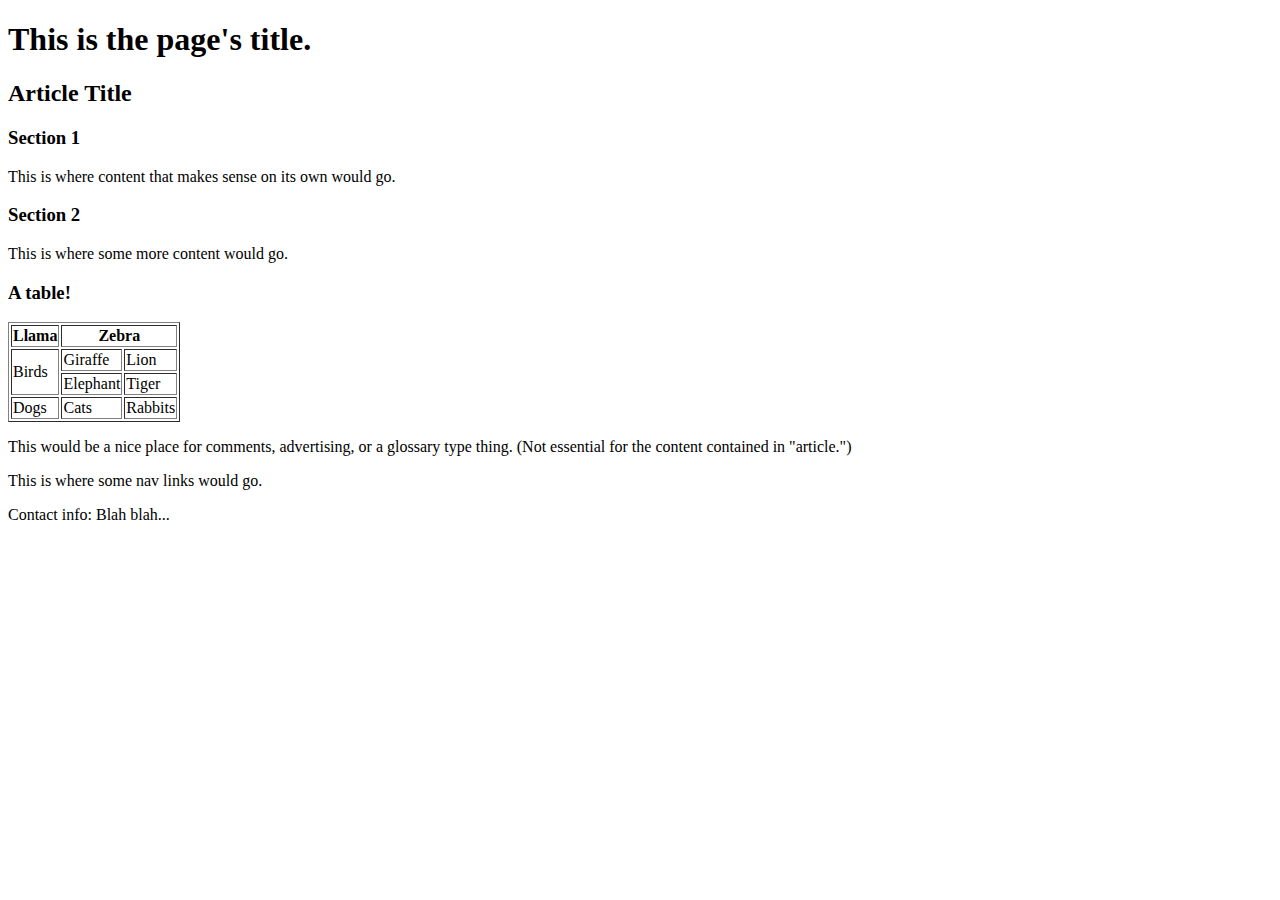
<file: html/gps/index.html>
<!DOCTYPE html>
<html>
<head>
  <meta charset="UTF-8">
  <title></title>
</head>

<body>
<main>
<header>
  <h1>This is the page's title.</h1>
</header>

<article>
  <h2>Article Title</h2>
  <section>
    <h3>Section 1</h3>
    <p>This is where content that makes sense on its own would go.</p>
  </section>
  <section>
    <h3>Section 2</h3>
    <p>This is where some more content would go.</p>
  </section>
  <section>
    <h3>A table!</h3>
      <table border="1">
        <tr>
          <th>Llama</th>
          <th colspan="2">Zebra</th>
        </tr>
        <tr>
          <td rowspan="2">Birds</td>
          <td>Giraffe</td>
          <td>Lion</td>
        <tr>
          <td>Elephant</td>
          <td>Tiger</td>
        </tr>

        <tr>
          <td>Dogs</td>
          <td>Cats</td>
          <td>Rabbits</td>
        </tr>
      </table>
  </section>
</article>

<aside>
  <p>This would be a nice place for comments, advertising, or a glossary type thing. (Not essential for the content contained in "article.")</p>
</aside>
</main>

<nav>
  <p>This is where some nav links would go.</p>
</nav>

<footer>
  <p>Contact info: Blah blah...</p>
</footer>

</body>
</html>
</file>
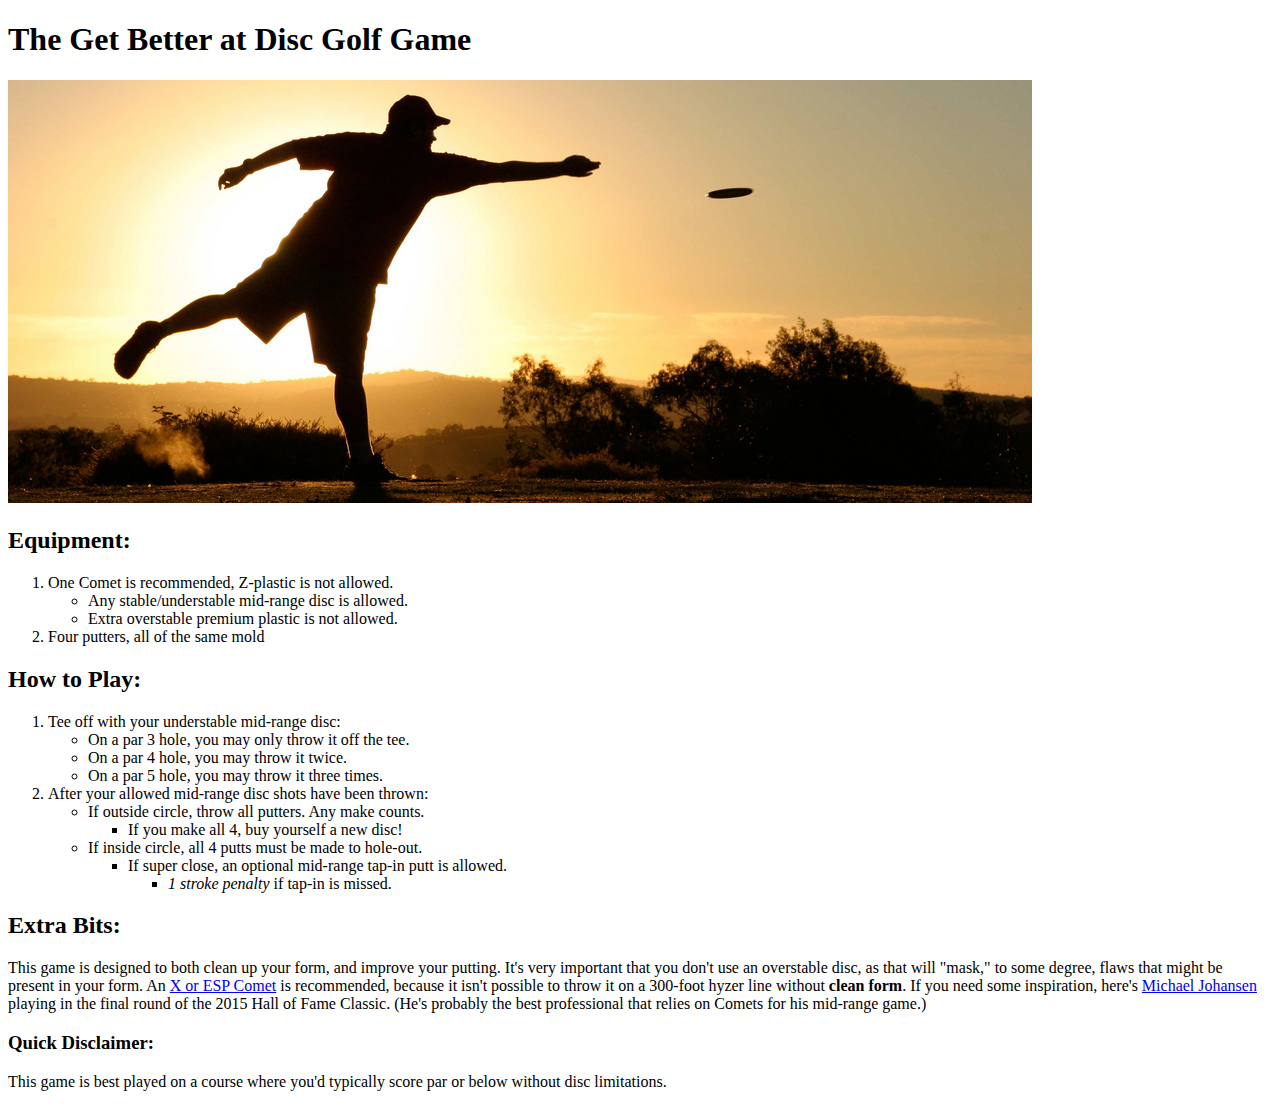
<file: html/web_basics/index.html>
<!DOCTYPE html>
<html>

<head>
  <title>The Get Better at Disc Golf Game</title>
</head>

<body>
  <h1>The Get Better at Disc Golf Game</h1>

  <img src="disc_golf1.jpg">

  <h2>Equipment:</h2>
    <ol>
      <li>One Comet is recommended, Z-plastic is not allowed.</li>
        <ul>
          <li>Any stable/understable mid-range disc is allowed.</li>
          <li>Extra overstable premium plastic is not allowed.</li>
        </ul>
      <li>Four putters, all of the same mold</li>
    </ol>

  <h2>How to Play:</h2>
    <ol>
      <li>Tee off with your understable mid-range disc:</li>
        <ul>
          <li>On a par 3 hole, you may only throw it off the tee.</li>
          <li>On a par 4 hole, you may throw it twice.</li>
          <li>On a par 5 hole, you may throw it three times.</li>
        </ul>
      <li>After your allowed mid-range disc shots have been thrown:</li>
        <ul>
          <li>If outside circle, throw all putters. Any make counts.</li>
            <ul>
              <li>If you make all 4, buy yourself a new disc!</li>
            </ul>
          <li>If inside circle, all 4 putts must be made to hole-out.</li>
            <ul>
              <li>If super close, an optional mid-range tap-in putt is allowed.</li>
                <ul>
                  <li><em>1 stroke penalty</em> if tap-in is missed.</li>
                </ul>
            </ul>
        </ul>
    </ol>

    <h2>Extra Bits:</h2>
    <p>This game is designed to both clean up your form, and improve your putting. It's very important that you don't use an overstable disc, as that will "mask," to some degree, flaws that might be present in your form. An <a href="https://infinitediscs.com/Discraft-Comet">X or ESP Comet</a> is recommended, because it isn't possible to throw it on a 300-foot hyzer line without <strong>clean form</strong>. If you need some inspiration, here's <a href="https://youtu.be/bP6F62H35sg"> Michael Johansen</a> playing in the final round of the 2015 Hall of Fame Classic. (He's probably the best professional that relies on Comets for his mid-range game.)</p>

    <h3>Quick Disclaimer:</h3>
    <p>This game is best played on a course where you'd typically score par or below without disc limitations.</p>

</body>

</html>
</file>
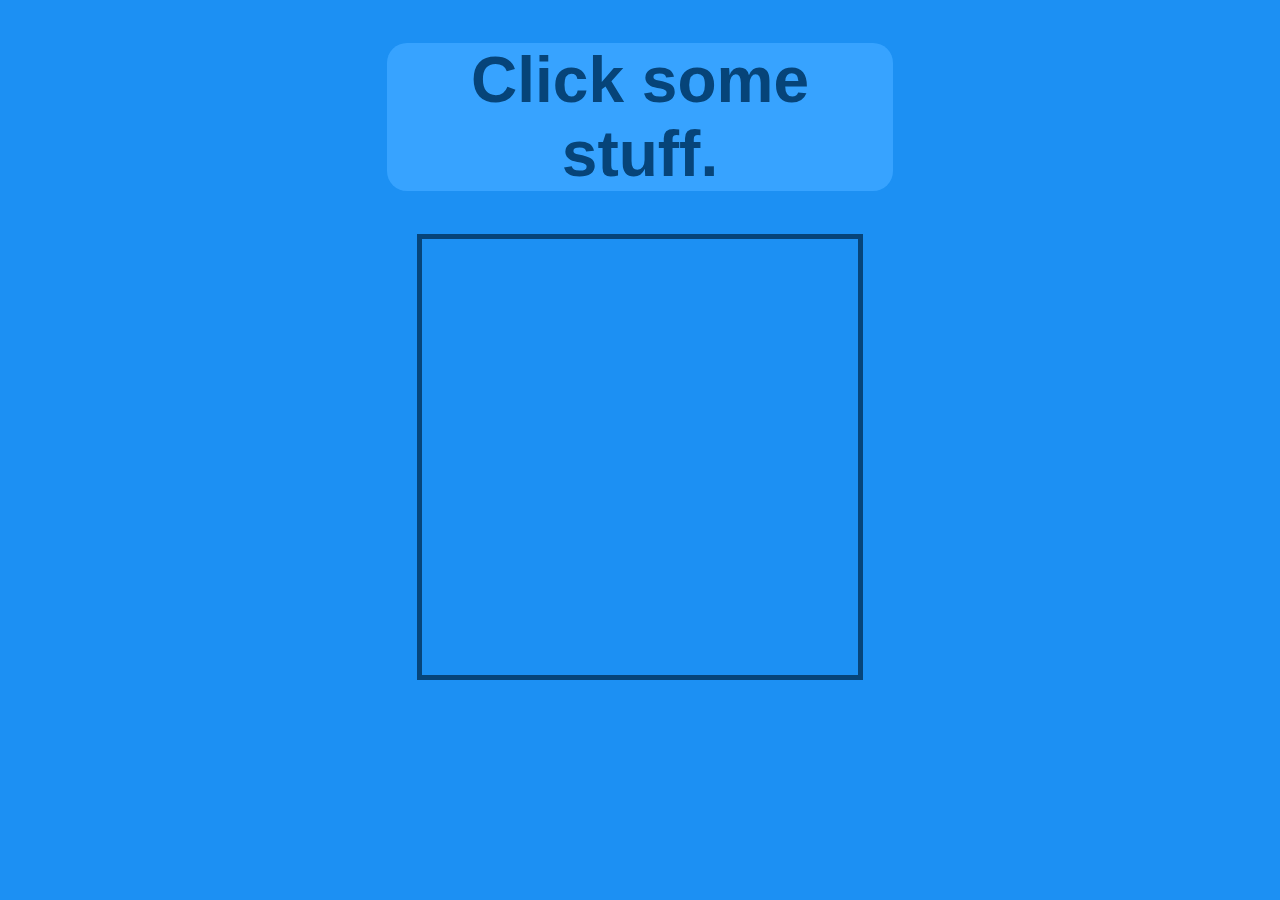
<file: web_dev/client_side_js/index.html>
<!DOCTYPE html>
<html>
<head>
  <title>HTML + CSS + JS = Whoa.</title>
  <link rel="stylesheet" type="text/css" href="style.css">
</head>
<body>
  <header>
  <h1>Click some stuff.</h1>
  </header>
  <table id="m">
  <tr> <!-- 1 -->
    <td class="light"></td>
    <td class="light"></td>
    <td class="light"></td>
    <td class="light"></td>
    <td class="light"></td>
    <td class="light"></td>
    <td class="light"></td>
  </tr>
  <tr> <!-- 2 -->
    <td class="light"></td>
    <td class="dark"></td>
    <td class="light"></td>
    <td class="light"></td>
    <td class="light"></td>
    <td class="dark"></td>
    <td class="light"></td>
  </tr>
  <tr> <!-- 3 -->
    <td class="light"></td>
    <td class="dark"></td>
    <td class="dark"></td>
    <td class="light"></td>
    <td class="dark"></td>
    <td class="dark"></td>
    <td class="light"></td>
  </tr>
  <tr> <!-- 4 -->
    <td class="light"></td>
    <td class="dark"></td>
    <td class="light"></td>
    <td class="dark"></td>
    <td class="light"></td>
    <td class="dark"></td>
    <td class="light"></td>
  </tr>
  <tr> <!-- 5 -->
    <td class="light"></td>
    <td class="dark"></td>
    <td class="light"></td>
    <td class="light"></td>
    <td class="light"></td>
    <td class="dark"></td>
    <td class="light"></td>
  </tr>
  <tr> <!-- 6 -->
    <td class="light"></td>
    <td class="dark"></td>
    <td class="light"></td>
    <td class="light"></td>
    <td class="light"></td>
    <td class="dark"></td>
    <td class="light"></td>
  </tr>
  <tr> <!-- 7 -->
    <td class="light"></td>
    <td class="light"></td>
    <td class="light"></td>
    <td class="light"></td>
    <td class="light"></td>
    <td class="light"></td>
    <td class="light"></td>
  </tr>
  <script src="script.js"></script>
</body>
</html>
</file>
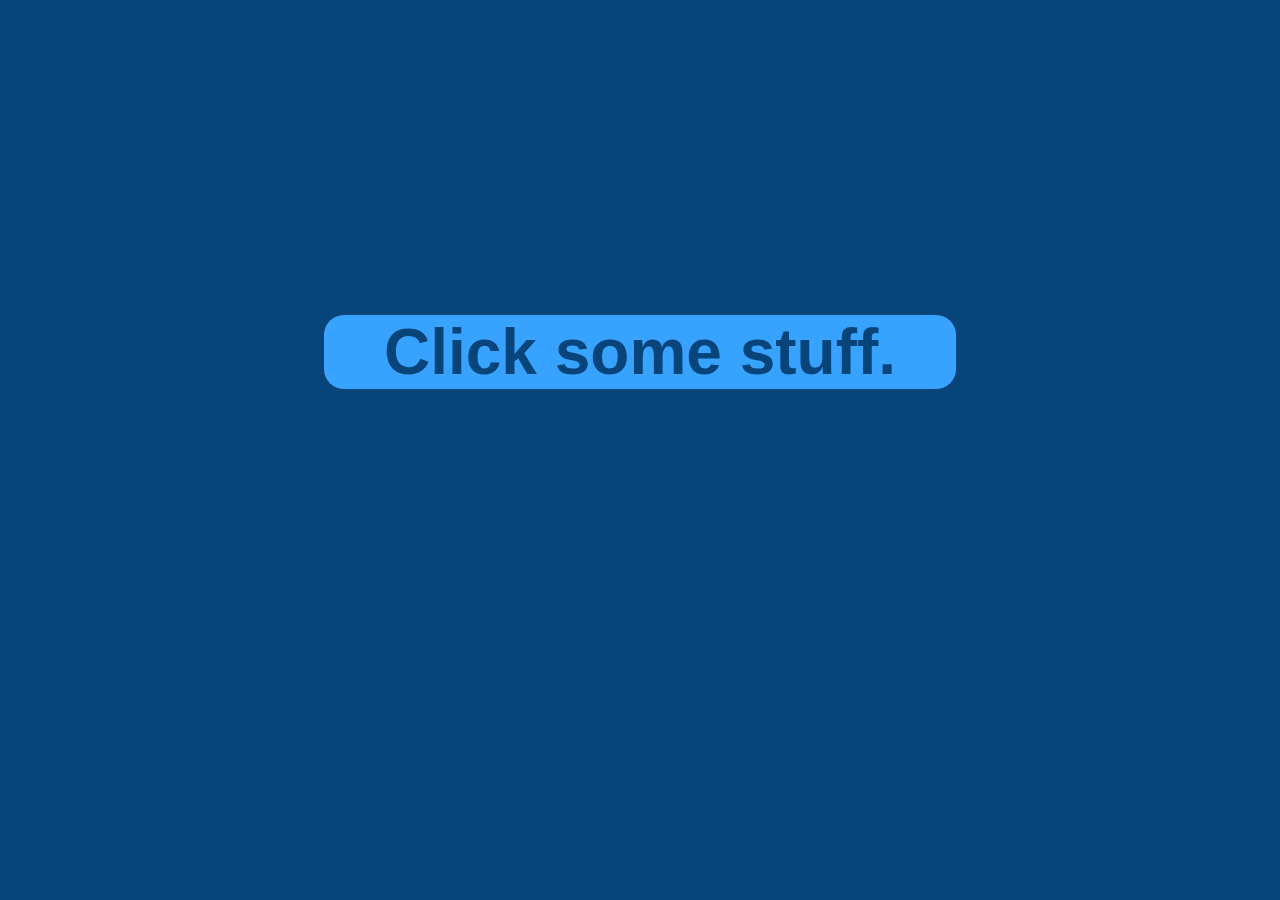
<file: web_dev/jquery/clicky-js/index.html>
<!DOCTYPE html>
<html>
<head>
  <title>HTML + CSS + JS = Whoa.</title>
  <link rel="stylesheet" type="text/css" href="style.css">
  <script src="jquery-3.2.1.min.js"></script>
</head>
<body>
  <header>
  <h1>Click some stuff.</h1>
  </header>
  <div>
  <table id="m">
  <tr> <!-- 1 -->
    <td class="light"></td>
    <td class="light"></td>
    <td class="light"></td>
    <td class="light"></td>
    <td class="light"></td>
    <td class="light"></td>
    <td class="light"></td>
  </tr>
  <tr> <!-- 2 -->
    <td class="light"></td>
    <td class="dark"></td>
    <td class="light"></td>
    <td class="light"></td>
    <td class="light"></td>
    <td class="dark"></td>
    <td class="light"></td>
  </tr>
  <tr> <!-- 3 -->
    <td class="light"></td>
    <td class="dark"></td>
    <td class="dark"></td>
    <td class="light"></td>
    <td class="dark"></td>
    <td class="dark"></td>
    <td class="light"></td>
  </tr>
  <tr> <!-- 4 -->
    <td class="light"></td>
    <td class="dark"></td>
    <td class="light"></td>
    <td class="dark"></td>
    <td class="light"></td>
    <td class="dark"></td>
    <td class="light"></td>
  </tr>
  <tr> <!-- 5 -->
    <td class="light"></td>
    <td class="dark"></td>
    <td class="light"></td>
    <td class="light"></td>
    <td class="light"></td>
    <td class="dark"></td>
    <td class="light"></td>
  </tr>
  <tr> <!-- 6 -->
    <td class="light"></td>
    <td class="dark"></td>
    <td class="light"></td>
    <td class="light"></td>
    <td class="light"></td>
    <td class="dark"></td>
    <td class="light"></td>
  </tr>
  <tr> <!-- 7 -->
    <td class="light"></td>
    <td class="light"></td>
    <td class="light"></td>
    <td class="light"></td>
    <td class="light"></td>
    <td class="light"></td>
    <td class="light"></td>
  </tr>
  </table>
<!--   <p>Hi!</p> -->
<!--   <footer>
    <p><a href="../index.html">Home</a></p>
  </footer> -->
  <script src="jquery.js"></script>
  <script src="script.js"></script>


</body>
</html>
</file>
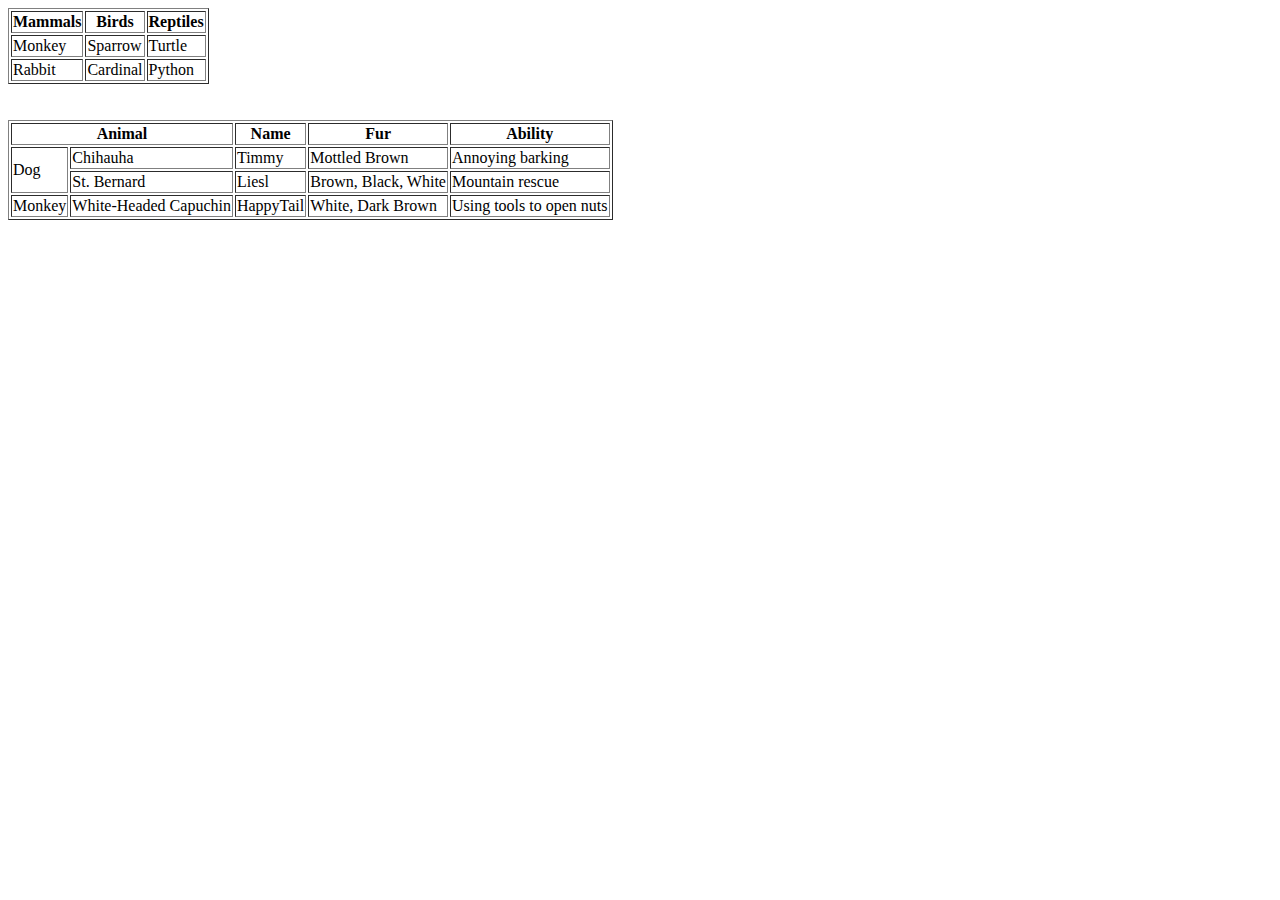
<file: html/table-practice.html>
<!DOCTYPE html>
<html>
<head>
  <title>Practice Tables</title>
</head>
<body>
<table border="1">
  <tr>
    <th>Mammals</th>
    <th>Birds</th>
    <th>Reptiles</th>
  </tr>
  <tr>
    <td>Monkey</td>
    <td>Sparrow</td>
    <td>Turtle</td>
  </tr>
  <tr>
    <td>Rabbit</td>
    <td>Cardinal</td>
    <td>Python</td>
  </tr>
</table>
  <br>
  <br>
<table border="1">
  <tr>
    <th colspan="2">Animal</th>
    <th>Name</th>
    <th>Fur</th>
    <th>Ability</th>
  </tr>
  <tr>
    <td rowspan="2">Dog</td>
    <td>Chihauha</td>
    <td>Timmy</td>
    <td>Mottled Brown</td>
    <td>Annoying barking</td>
  </tr>
  <tr>
    <td>St. Bernard</td>
    <td>Liesl</td>
    <td>Brown, Black, White</td>
    <td>Mountain rescue</td>
  </tr>
  <tr>
    <td>Monkey</td>
    <td>White-Headed Capuchin</td>
    <td>HappyTail</td>
    <td>White, Dark Brown</td>
    <td>Using tools to open nuts</td>
  </tr>
</table>
</body>
</html>
</file>
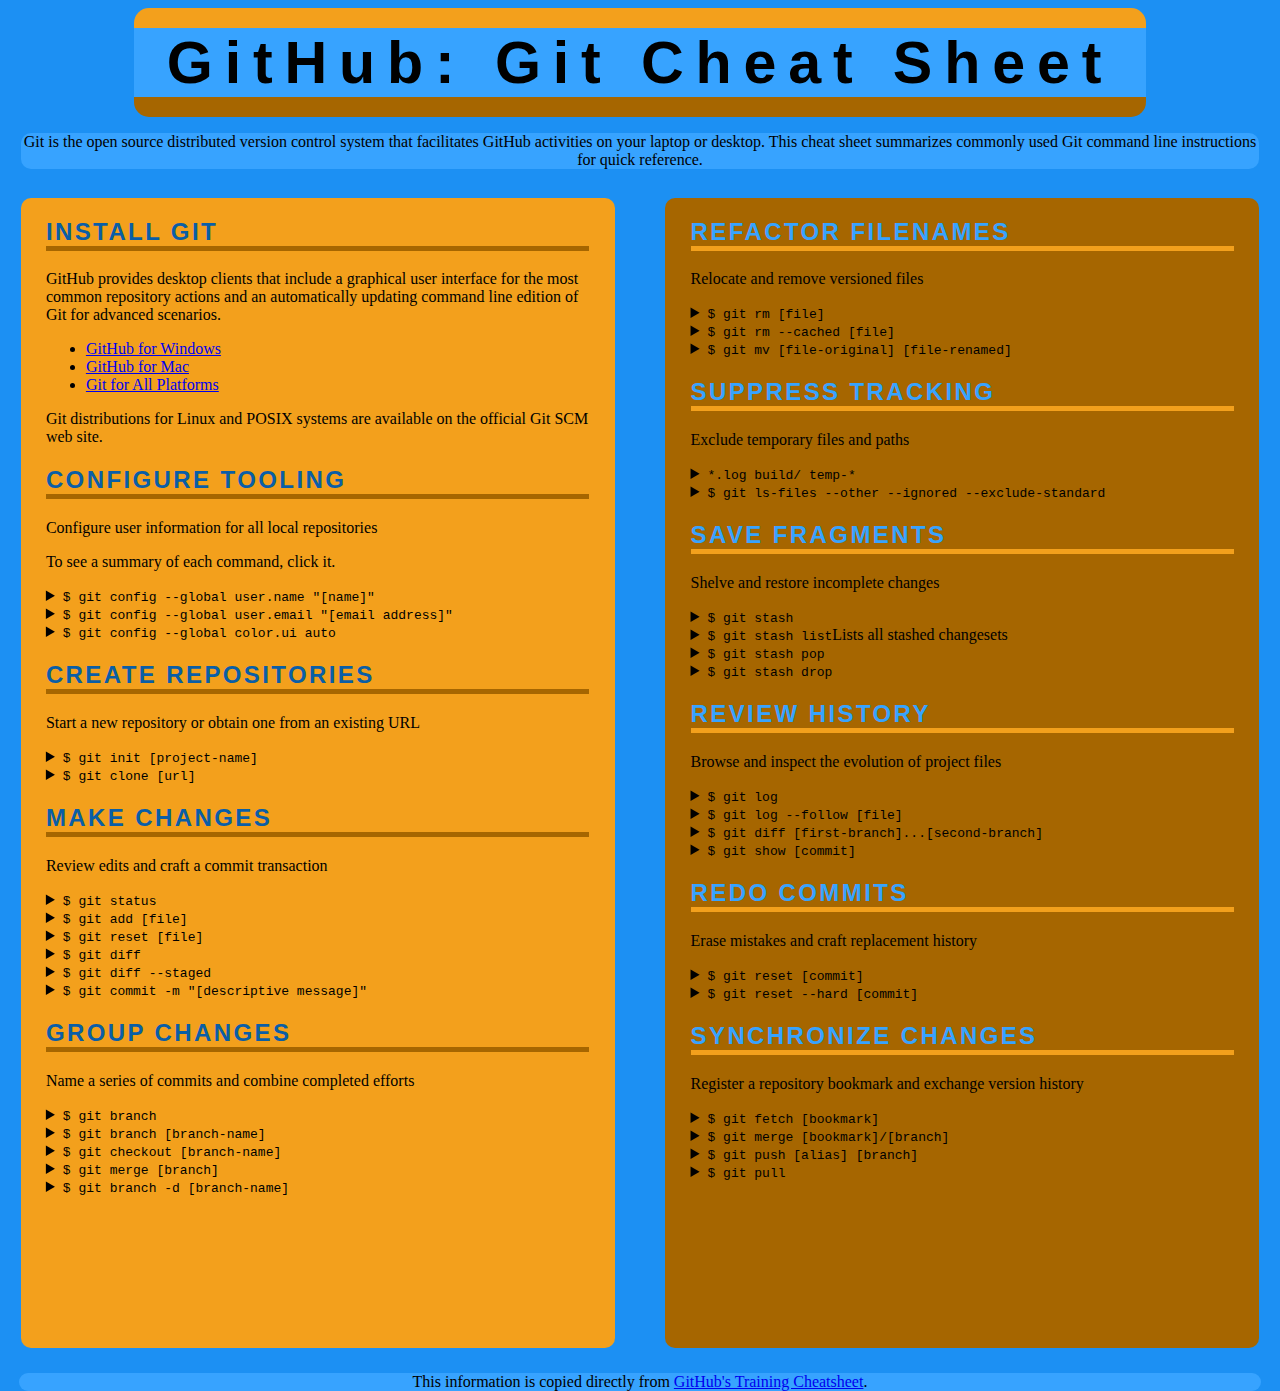
<file: css/gps/gps2-1.html>
<!DOCTYPE html>
<html>
<head>
  <link rel="stylesheet" href="gps2-1.css" type = "text/css">
  <title>GPS 2.1</title>
</head>

<body>
  <header>
      <h1>GitHub: Git Cheat Sheet</h1>
      <p id="blurb">Git is the open source distributed version control system that
        facilitates GitHub activities on your laptop or desktop.
        This cheat sheet summarizes commonly used Git command line
        instructions for quick reference.</p>
  </header>

  <section class="column-1">
    <article>
      <h2>INSTALL GIT</h2>
      <p>GitHub provides desktop clients that include a graphical user
        interface for the most common repository actions and an automatically
        updating command line edition of Git for advanced scenarios.</p>
        <ul>
          <li><a href="https://windows.github.com">GitHub for Windows</a></li>
          <li><a href="https://mac.github.com">GitHub for Mac</a></li>
          <li><a href="http://git-scm.com">Git for All Platforms</a></li>
        </ul>

        Git distributions for Linux and POSIX systems are available on the
        official Git SCM web site.
    </article>

    <article>
      <h2>CONFIGURE TOOLING</h2>
      <p>Configure user information for all local repositories</p>
      <p> To see a summary of each command, click it.</p>

      <details>
        <summary><code>$ git config --global user.name "[name]"</code></summary>
          <p>Sets the name you want attached to your commit transactions</p>
      </details>

      <details>
        <summary><code>$ git config --global user.email "[email address]"</code></summary>
        <p>Sets the email you want atached to your commit transactions</p>
      </details>

      <details>
        <summary><code>$ git config --global color.ui auto</code></summary>
        <p>Enables helpful colorization of command line output</p>
      </details>
    </article>

    <article>
      <h2>CREATE REPOSITORIES</h2>
      <p>Start a new repository or obtain one from an existing URL</p>

      <details>
        <summary><code>$ git init [project-name]</code></summary>
        <p>Creates a new local repository with the specified name</p>
      </details>

      <details>
        <summary><code>$ git clone [url]</code></summary>
        <p>Downloads a project and its entire version history</p>
      </details>
    </article>

    <article>
      <h2>MAKE CHANGES</h2>
      <p>Review edits and craft a commit transaction</p>
      <details>
        <summary><code>$ git status</code></summary>
        <p>Lists all new or modified files to be committed</p>
      </details>

      <details>
        <summary><code>$ git add [file]</code></summary>
       <p>Snapshots the file in preparation for versioning</p>
      </details>

      <details>
        <summary><code>$ git reset [file]</code></summary>
        <p>Unstages the file, but preserve its contents</p>
      </details>

      <details>
        <summary><code>$ git diff</code></summary>
        <p>Shows file differences not yet staged</p>
      </details>

      <details>
        <summary><code>$ git diff --staged</code></summary>
        <p>Shows file differences between staging and the last file version</p>
      </details>

      <details>
        <summary><code>$ git commit -m "[descriptive message]"</code></summary>
        <p>Records file snapshots permanently in version history</p>
      </details>
    </article>

    <article>
      <h2>GROUP CHANGES</h2>
      <p>Name a series of commits and combine completed efforts</p>

      <details>
        <summary><code>$ git branch</code></summary>
        <p>Lists all local branches in the current repository</p>
      </details>

      <details>
         <summary><code>$ git branch [branch-name]</code></summary>
         <p>Creates a new branch</p>
      </details>

      <details>
        <summary><code>$ git checkout [branch-name]</code></summary>
        <p>Switches to the specified branch and updates the working directory</p>
      </details>

      <details>
        <summary><code>$ git merge [branch]</code></summary>
        <p>Combines the specified branch’s history into the current branch</p>
      </details>

      <details>
        <summary><code>$ git branch -d [branch-name]</code></summary>
        <p>Deletes the specified branch</p>
      </details>
    </article>
  </section>

  <section class="column-2">
    <article>
      <h2>REFACTOR FILENAMES</h2>
      <p>Relocate and remove versioned files</p>

      <details>
        <summary><code>$ git rm [file]</code></summary>
        <p>Deletes the file from the working directory and stages the deletion</p>
      </details>

      <details>
        <summary><code>$ git rm --cached [file]</code></summary>
        <p>Removes the file from version control but preserves the file locally</p>
      </details>

      <details>
        <summary><code>$ git mv [file-original] [file-renamed]</code></summary>
        <p>Changes the file name and prepares it for commit</p>
      </details>
    </article>

    <article>
      <h2>SUPPRESS TRACKING</h2>
      <p>Exclude temporary files and paths</p>

      <details>
        <summary><code>*.log
                    build/
                    temp-*
        </code></summary>
        <p>A text file named .gitignore suppresses accidental versioning of files and paths matching the specified paterns</p>
      </details>

      <details>
        <summary><code>$ git ls-files --other --ignored --exclude-standard</code></summary>
        <p>Lists all ignored files in this project</p>
      </details>
    </article>

    <article>
      <h2>SAVE FRAGMENTS</h2>
      <p>Shelve and restore incomplete changes</p>

      <details>
        <summary><code>$ git stash</code></summary>
        <p>Temporarily stores all modified tracked files</p>
      </details>

      <details>
        <summary><code>$ git stash list</code>Lists all stashed changesets</summary>
        <p></p>
      </details>

      <details>
        <summary><code>$ git stash pop</code></summary>
        <p>Restores the most recently stashed files</p>
      </details>

      <details>
        <summary><code>$ git stash drop</code></summary>
        <p>Discards the most recently stashed changeset</p>
      </details>

    </article>

    <article>
      <h2>REVIEW HISTORY</h2>
      <p>Browse and inspect the evolution of project files</p>

      <details>
        <summary><code>$ git log</code></summary>
        <p>Lists version history for the current branch</p>
      </details>

      <details>
        <summary><code>$ git log --follow [file]</code></summary>
        <p>Lists version history for a file, including renames</p>
      </details>

      <details>
        <summary><code>$ git diff [first-branch]...[second-branch]</code></summary>
        <p>Shows content differences between two branches</p>
      </details>

      <details>
        <summary><code>$ git show [commit]</code></summary>
        <p>Outputs metadata and content changes of the specified commit</p>
      </details>
    </article>

    <article>
      <h2>REDO COMMITS</h2>
      <p>Erase mistakes and craft replacement history</p>

      <details>
        <summary><code>$ git reset [commit]</code></summary>
        <p>Undoes all commits after [commit], preserving changes locally</p>
      </details>

      <details>
        <summary><code>$ git reset --hard [commit]</code></summary>
        <p>Discards all history and changes back to the specified commit</p>
      </details>
    </article>

    <article>
      <h2>SYNCHRONIZE CHANGES</h2>
      <p>Register a repository bookmark and exchange version history</p>

      <details>
        <summary><code>$ git fetch [bookmark]</code></summary>
        <p>Downloads all history from the repository bookmark</p>
      </details>

      <details>
       <summary><code>$ git merge [bookmark]/[branch]</code></summary>
       <p>Combines bookmark’s branch into current local branch</p>
     </details>

      <details>
        <summary><code>$ git push [alias] [branch]</code></summary>
        <p>Uploads all local branch commits to GitHub</p>
      </details>

      <details>
        <summary><code>$ git pull</code></summary>
        <p>Downloads bookmark history and incorporates changes</p>
      </details>
    </article>
  </section>

  <footer>
      This information is copied directly from <a href="https://education.github.com/git-cheat-sheet-education.pdf">GitHub's Training Cheatsheet</a>.
  </footer>
</body>
</html>
</file>
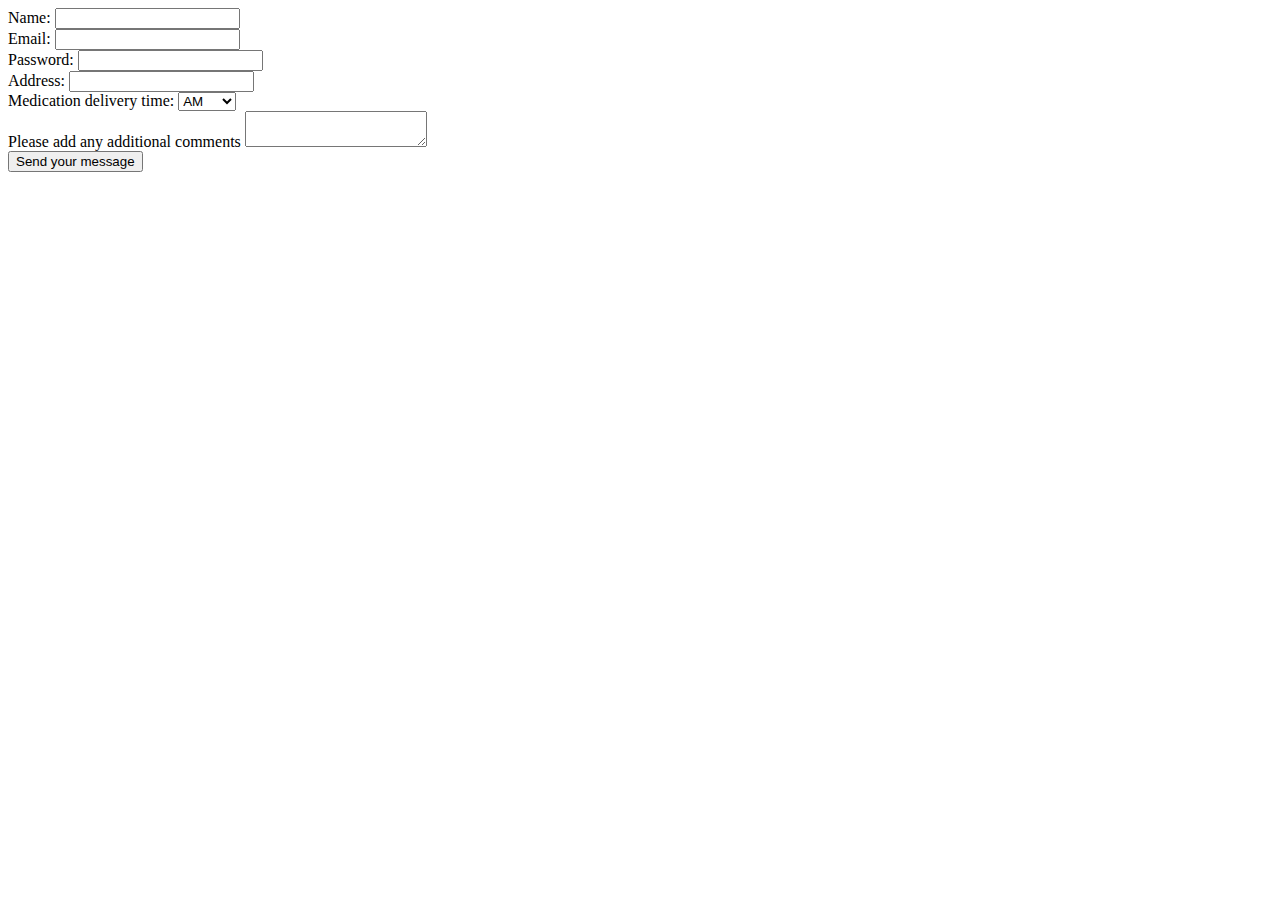
<file: html/forms/practice-form.html>
<!DOCTYPE html>
<html>
<head>
	<title>Forms</title>
	<meta charset="utf-8">
</head>
<body>
	<form action="success.html" method="post">
	
	<div>
	<label>Name:</label>
	<input type="text" name="name">
	</div>

	<div>
	<label>Email:</label>
	<input type="email" name="email">
	</div>

	<div>
	<label>Password:</label>
	<input type="password" name="password">
	</div>

	<div>
	<label>Address:</label>
	<input type="text" name="address">
	</div>

	<div>
	<label>Medication delivery time:</label>
		<select name="delivery">
			<option value="am">AM</option>
			<option value="pm">PM</option>
			<option value="pm">ASAP</option>		
		</select>
	</div>

	<div>
        <label for="msg">Please add any additional comments</label>
        <textarea id="msg" name="user_message"></textarea>
    </div>

	<div class="button">
	<button type="submit">Send your message</button>
	</div>

	</form>
</body>

</html>
</file>
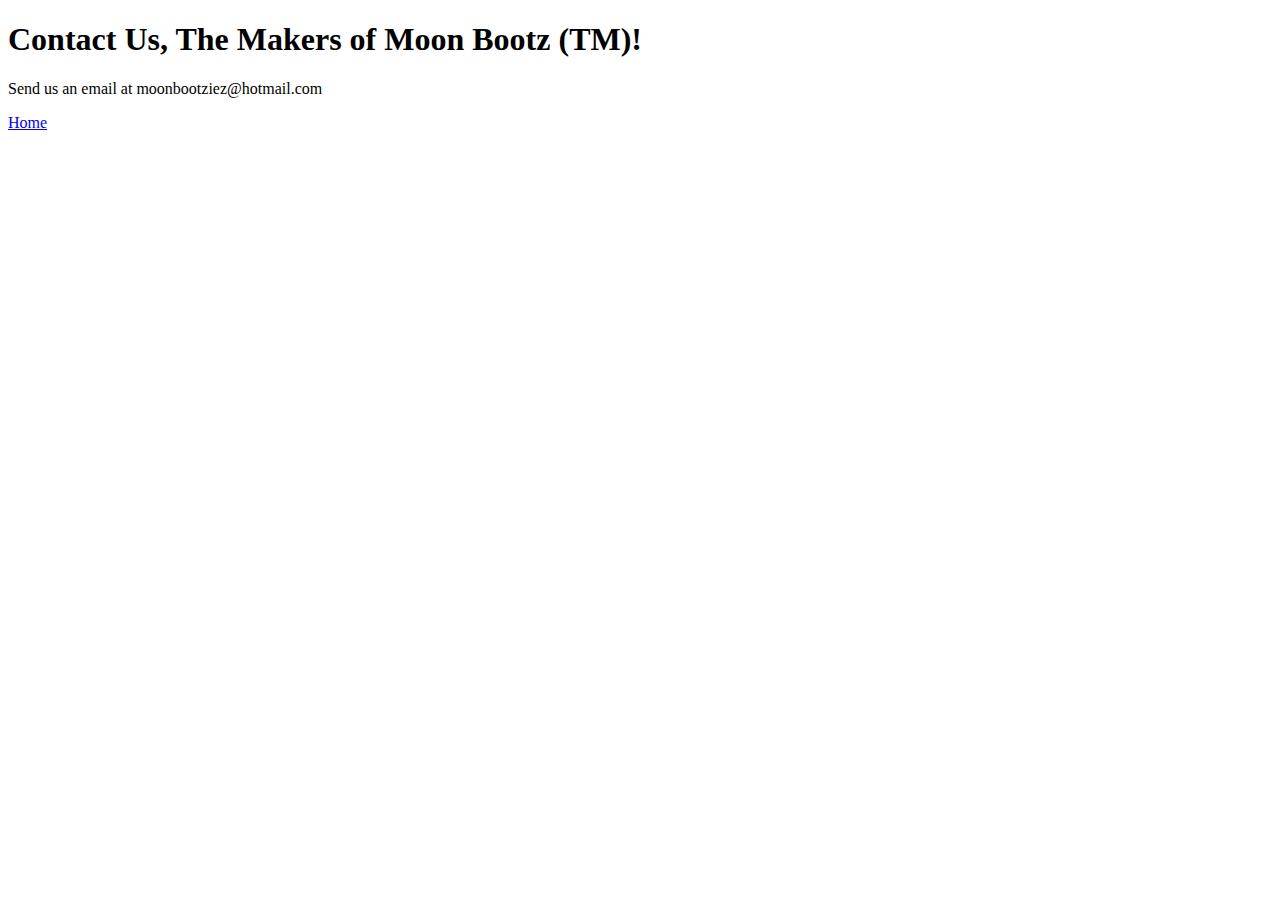
<file: html/moon_bootz/contact.html>
<!DOCTYPE html>
<html>

<head>
  <title>Contact Us</title>
</head>

<body>
<h1>Contact Us, The Makers of Moon Bootz (TM)!</h1>
<p>Send us an email at moonbootziez@hotmail.com</p>
<footer>
<p><a href="index.html">Home</a></p>
</footer>
</body>


</html>
</file>
<file: web_dev/client_side_js/style.css>
body {
  background-color: #1C90F3;
}

header {
  font-family: Helvetica;
  text-align: center;
  margin: auto;
  font-size: 200%;
  background-color: #37A3FF;
  border-radius: 20px;
  color: #064479;
  width: 40%;

}

table {
  margin: auto;
  border: 5px solid #064479;
}

td {
  height: 60px;
  width: 60px;
  padding: 0px;
  margin: 0px;
  border: 0px;
  background-color: #1C90F3;
}


// .
</file>
<file: web_dev/jquery/clicky-js/style.css>
body {
  background-color: #1C90F3;
}

header {
  font-family: Helvetica;
  text-align: center;
  margin: auto;
  font-size: 200%;
  background-color: #37A3FF;
  border-radius: 20px;
  color: #064479;
  width: 50%;
  position: relative;
}

table {
  margin: auto;
  border: 5px solid #064479;
}

td {
  height: 60px;
  width: 60px;
  padding: 0px;
  margin: 0px;
  border: 0px;
  background-color: #1C90F3;
}
  /*--Test Properties for JQuery*/
/*p {
  position: relative;
}
h1{
  position: relative;
}*/

/*footer {
  position: fixed;
  bottom: 20px;
  left: 50%;
  text-align: center;
}*/
</file>
<file: css/gps/gps2-1.css>
/*GPS 2.1 Style Sheet*/

body {
  background-color: #1C90F3;
}

header h1 {
  font-family: Helvetica;
  font-size: 3.7em;
  letter-spacing: .2em;
  border-top: #F3A01C solid 20px;
  border-bottom: #A66600 solid 20px;
  text-align: center;
  background-color: #37A3FF;
  width: 80%;
  margin-top: 0px;
  padding-top: 0px;
  border-radius: 15px;
  margin: auto;
}

#blurb{
  left: 0;
  right: 0;
  margin-left: auto;
  margin-right: auto;
  width: 98%;
  margin-bottom: 1em;
  background-color: #37A3FF;
  border-radius: 10px;
  text-align: center;
}

.column-1, .column-2 {
  display: inline-block;
  width: 47%;
  min-height: 1150px;
  vertical-align: top;
  margin: 1%;
  margin-bottom: 2%;
  padding: 0% 2%;
  box-sizing: border-box;
  border-radius: 10px;
}

.column-1 {
  background-color:#F3A01C;
}

.column-2 {
  background-color: #A66600;
  float: right;
}

.column-1 h2 {
  color: #0A5EA6;
  border-bottom: #A66600 solid 5px;
  font-family: Helvetica;
  letter-spacing: .1em;
 }

.column-2 h2 {
  color: #37A3FF;
  border-bottom: #F3A01C solid 5px;
  font-family: Helvetica;
  letter-spacing: .1em;
 }

footer {
  position: absolute;
  left: 0;
  right: 0;
  margin-left: auto;
  margin-right: auto;
  width: 97%;
  margin-bottom: 1em;
  text-align: center;
  background-color: #37A3FF;
  border-radius: 10px;
}
</file>
